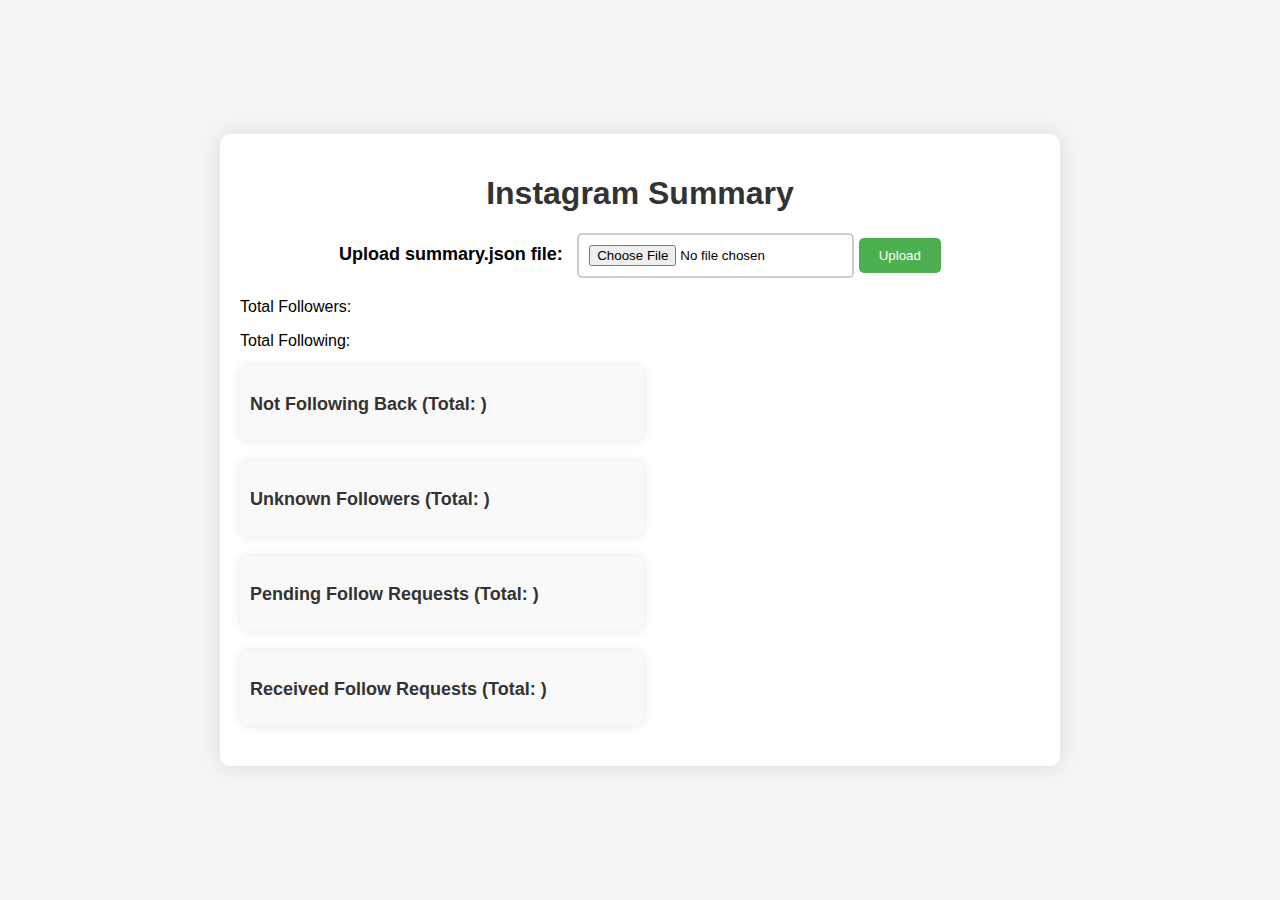
<file: index.html>
<!DOCTYPE html>
<html lang="en">
<head>
    <meta charset="UTF-8">
    <meta name="viewport" content="width=device-width, initial-scale=1.0">
    <title>Instagram Summary</title>
    <link rel="stylesheet" href="styles.css">
</head>
<body>
    <div class="container">
        <h1>Instagram Summary</h1>
        <form id="uploadForm">
            <label for="fileInput">Upload summary.json file:</label>
            <input type="file" id="fileInput" accept=".json" required>
            <button type="submit">Upload</button>
        </form>
        <div class="summary">
            <p>Total Followers: <span id="totalFollowers"></span></p>
            <p>Total Following: <span id="totalFollowing"></span></p>
            <div class="columns">
                <div class="column">
                    <h3>Not Following Back (Total: <span id="totalNotFollowingBack"></span>)</h3>
                    <ol id="notFollowingBack"></ol>
                </div>
                <div class="column">
                    <h3>Unknown Followers (Total: <span id="totalUnknownFollowers"></span>)</h3>
                    <ol id="unknownFollowers"></ol>
                </div>
                <div class="column">
                    <h3>Pending Follow Requests (Total: <span id="totalPendingFollowRequests"></span>)</h3>
                    <ol id="pendingFollowRequests"></ol>
                </div>
                <div class="column">
                    <h3>Received Follow Requests (Total: <span id="totalReceivedFollowRequests"></span>)</h3>
                    <ol id="receivedFollowRequests"></ol>
                </div>
            </div>
        </div>
    </div>

    <script src="script.js"></script>
</body>
</html>
</file>
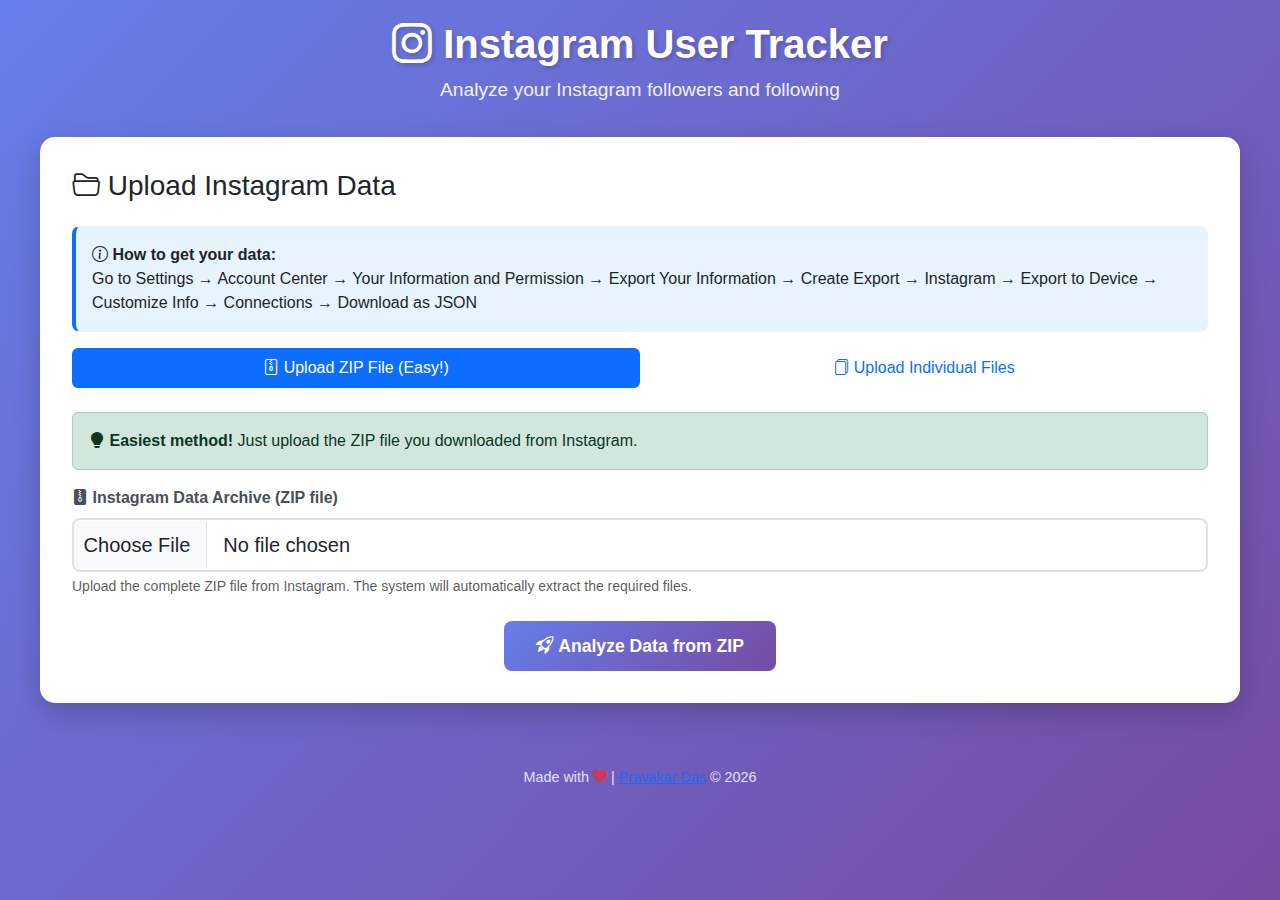
<file: templates/index.html>
<!DOCTYPE html>
<html lang="en">
<head>
    <meta charset="UTF-8">
    <meta name="viewport" content="width=device-width, initial-scale=1.0">
    <title>Instagram User Tracker</title>
    
    <!-- Bootstrap CSS -->
    <link href="https://cdn.jsdelivr.net/npm/bootstrap@5.3.0/dist/css/bootstrap.min.css" rel="stylesheet">
    <!-- Bootstrap Icons -->
    <link rel="stylesheet" href="https://cdn.jsdelivr.net/npm/bootstrap-icons@1.11.0/font/bootstrap-icons.css">
    <!-- Custom Animations -->
    <link href="https://cdnjs.cloudflare.com/ajax/libs/animate.css/4.1.1/animate.min.css" rel="stylesheet">
    
    <style>
        * {
            margin: 0;
            padding: 0;
            box-sizing: border-box;
        }
        
        body {
            font-family: -apple-system, BlinkMacSystemFont, 'Segoe UI', 'Roboto', 'Oxygen',
                'Ubuntu', 'Cantarell', 'Fira Sans', 'Droid Sans', 'Helvetica Neue',
                sans-serif;
            background: linear-gradient(135deg, #667eea 0%, #764ba2 100%);
            min-height: 100vh;
            padding: 20px 0;
        }
        
        .main-container {
            max-width: 1200px;
            margin: 0 auto;
        }
        
        .header-section {
            text-align: center;
            color: white;
            margin-bottom: 2rem;
        }
        
        .header-section h1 {
            font-size: 2.5rem;
            font-weight: 700;
            margin-bottom: 0.5rem;
            text-shadow: 2px 2px 4px rgba(0,0,0,0.2);
        }
        
        .header-section p {
            font-size: 1.2rem;
            opacity: 0.9;
        }
        
        .upload-card {
            background: white;
            border-radius: 15px;
            box-shadow: 0 10px 30px rgba(0,0,0,0.2);
            padding: 2rem;
            margin-bottom: 2rem;
        }
        
        .stats-card {
            background: white;
            border-radius: 12px;
            padding: 1.5rem;
            box-shadow: 0 4px 15px rgba(0, 0, 0, 0.1);
            transition: all 0.3s ease;
            height: 100%;
        }
        
        .stats-card:hover {
            transform: translateY(-5px);
            box-shadow: 0 8px 25px rgba(0, 0, 0, 0.15);
        }
        
        .stat-number {
            font-size: 2.5rem;
            font-weight: 700;
            margin: 0.5rem 0;
        }
        
        .stat-label {
            color: #6c757d;
            font-size: 0.9rem;
            text-transform: uppercase;
            letter-spacing: 0.5px;
        }
        
        .stat-help {
            color: #adb5bd;
            font-size: 0.85rem;
            margin-top: 0.25rem;
        }
        
        .user-list-card {
            background: white;
            border-radius: 12px;
            overflow: hidden;
            box-shadow: 0 4px 15px rgba(0, 0, 0, 0.1);
            margin-bottom: 1.5rem;
            transition: all 0.3s ease;
        }
        
        .user-list-card:hover {
            box-shadow: 0 8px 25px rgba(0, 0, 0, 0.15);
        }
        
        .card-header-custom {
            padding: 1rem 1.5rem;
            color: white;
            font-weight: 600;
            display: flex;
            justify-content: space-between;
            align-items: center;
        }
        
        .badge-count {
            background: rgba(255,255,255,0.3);
            padding: 0.25rem 0.75rem;
            border-radius: 20px;
            font-size: 1rem;
        }
        
        .user-list {
            max-height: 500px;
            overflow-y: auto;
            padding: 1rem;
        }
        
        .user-item {
            padding: 0.75rem;
            margin-bottom: 0.5rem;
            background: #f8f9fa;
            border-radius: 8px;
            transition: all 0.2s ease;
            display: flex;
            justify-content: space-between;
            align-items: center;
        }
        
        .user-item:hover {
            background: #e9ecef;
            transform: translateX(5px);
        }
        
        .username-link {
            color: #0d6efd;
            text-decoration: none;
            font-weight: 600;
            flex: 1;
        }
        
        .username-link:hover {
            color: #0a58ca;
            text-decoration: underline;
        }
        
        .timestamp-badge {
            font-size: 0.75rem;
            color: #6c757d;
            background: #fff;
            padding: 0.25rem 0.5rem;
            border-radius: 4px;
        }
        
        .btn-analyze {
            background: linear-gradient(135deg, #667eea 0%, #764ba2 100%);
            border: none;
            padding: 0.75rem 2rem;
            font-size: 1.1rem;
            font-weight: 600;
            transition: all 0.3s ease;
        }
        
        .btn-analyze:hover {
            transform: scale(1.05);
            box-shadow: 0 5px 15px rgba(102, 126, 234, 0.4);
        }
        
        .alert-info-custom {
            background: #e7f3ff;
            border-left: 4px solid #0d6efd;
            border-radius: 8px;
        }
        
        .form-label {
            font-weight: 600;
            color: #495057;
            margin-bottom: 0.5rem;
        }
        
        .form-control {
            border-radius: 8px;
            border: 2px solid #dee2e6;
            padding: 0.6rem;
        }
        
        .form-control:focus {
            border-color: #667eea;
            box-shadow: 0 0 0 0.2rem rgba(102, 126, 234, 0.25);
        }
        
        .footer {
            text-align: center;
            color: white;
            opacity: 0.8;
            padding: 2rem 0 1rem;
            font-size: 0.9rem;
        }
        
        .spinner-border {
            width: 1.5rem;
            height: 1.5rem;
            margin-right: 0.5rem;
        }
        
        .empty-state {
            text-align: center;
            padding: 2rem;
            color: #6c757d;
        }
        
        .empty-state i {
            font-size: 3rem;
            margin-bottom: 1rem;
            opacity: 0.5;
        }
        
        @media (max-width: 768px) {
            .header-section h1 {
                font-size: 1.8rem;
            }
            
            .header-section p {
                font-size: 1rem;
            }
            
            .stat-number {
                font-size: 2rem;
            }
        }
        
        /* Scrollbar Styling */
        .user-list::-webkit-scrollbar {
            width: 8px;
        }
        
        .user-list::-webkit-scrollbar-track {
            background: #f1f1f1;
            border-radius: 10px;
        }
        
        .user-list::-webkit-scrollbar-thumb {
            background: #888;
            border-radius: 10px;
        }
        
        .user-list::-webkit-scrollbar-thumb:hover {
            background: #555;
        }
    </style>
</head>
<body>
    <div class="main-container">
        <!-- Header Section -->
        <div class="header-section animate__animated animate__fadeInDown">
            <h1><i class="bi bi-instagram"></i> Instagram User Tracker</h1>
            <p>Analyze your Instagram followers and following</p>
        </div>
        
        <!-- Upload Section -->
        <div class="upload-card animate__animated animate__fadeInUp">
            <h3 class="mb-4"><i class="bi bi-folder2-open"></i> Upload Instagram Data</h3>
            
            <div class="alert alert-info-custom" role="alert">
                <strong><i class="bi bi-info-circle"></i> How to get your data:</strong><br>
                Go to Settings → Account Center → Your Information and Permission → 
                Export Your Information → Create Export → Instagram → 
                Export to Device → Customize Info → Connections → 
                Download as JSON
            </div>
            
            <!-- Upload Method Tabs -->
            <ul class="nav nav-pills nav-justified mb-4" id="uploadMethodTabs" role="tablist">
                <li class="nav-item" role="presentation">
                    <button class="nav-link active" id="zip-tab" data-bs-toggle="pill" data-bs-target="#zip-upload" type="button" role="tab">
                        <i class="bi bi-file-zip"></i> Upload ZIP File (Easy!)
                    </button>
                </li>
                <li class="nav-item" role="presentation">
                    <button class="nav-link" id="individual-tab" data-bs-toggle="pill" data-bs-target="#individual-upload" type="button" role="tab">
                        <i class="bi bi-files"></i> Upload Individual Files
                    </button>
                </li>
            </ul>
            
            <div class="tab-content" id="uploadMethodContent">
                <!-- ZIP Upload Tab -->
                <div class="tab-pane fade show active" id="zip-upload" role="tabpanel">
                    <form id="zipUploadForm">
                        <div class="alert alert-success" role="alert">
                            <i class="bi bi-lightbulb-fill"></i> <strong>Easiest method!</strong> Just upload the ZIP file you downloaded from Instagram.
                        </div>
                        
                        <div class="mb-4">
                            <label for="zipFile" class="form-label">
                                <i class="bi bi-file-zip-fill"></i> Instagram Data Archive (ZIP file)
                            </label>
                            <input type="file" class="form-control form-control-lg" id="zipFile" accept=".zip" required>
                            <div class="form-text">
                                Upload the complete ZIP file from Instagram. The system will automatically extract the required files.
                            </div>
                        </div>
                        
                        <div class="text-center">
                            <button type="submit" class="btn btn-primary btn-lg btn-analyze">
                                <i class="bi bi-rocket-takeoff"></i> Analyze Data from ZIP
                            </button>
                        </div>
                    </form>
                </div>
                
                <!-- Individual Files Upload Tab -->
                <div class="tab-pane fade" id="individual-upload" role="tabpanel">
                    <form id="individualUploadForm">
                        <div class="alert alert-warning" role="alert">
                            <i class="bi bi-exclamation-triangle-fill"></i> You need to extract the ZIP first and navigate to: 
                            <code>connections/followers_and_following/</code>
                        </div>
                        
                        <div class="row g-3 mb-4">
                            <div class="col-md-6">
                                <label for="followingFile" class="form-label">
                                    <i class="bi bi-file-earmark-code"></i> Following (following.json)
                                </label>
                                <input type="file" class="form-control" id="followingFile" accept=".json">
                            </div>
                            
                            <div class="col-md-6">
                                <label for="followersFile" class="form-label">
                                    <i class="bi bi-file-earmark-code"></i> Followers (followers_1.json)
                                </label>
                                <input type="file" class="form-control" id="followersFile" accept=".json">
                            </div>
                            
                            <div class="col-md-6">
                                <label for="pendingFile" class="form-label">
                                    <i class="bi bi-file-earmark-code"></i> Pending Requests 
                                    <small class="text-muted">(pending_follow_requests.json)</small>
                                </label>
                                <input type="file" class="form-control" id="pendingFile" accept=".json">
                            </div>
                            
                            <div class="col-md-6">
                                <label for="receivedFile" class="form-label">
                                    <i class="bi bi-file-earmark-code"></i> Received Requests 
                                    <small class="text-muted">(follow_requests_you've_received.json)</small>
                                </label>
                                <input type="file" class="form-control" id="receivedFile" accept=".json">
                            </div>
                        </div>
                        
                        <div class="text-center">
                            <button type="submit" class="btn btn-primary btn-lg btn-analyze">
                                <i class="bi bi-rocket-takeoff"></i> Analyze Data
                            </button>
                        </div>
                    </form>
                </div>
            </div>
        </div>
        
        <!-- Loading Spinner -->
        <div id="loadingSpinner" class="text-center d-none">
            <div class="spinner-border text-light" role="status">
                <span class="visually-hidden">Loading...</span>
            </div>
        </div>
        
        <!-- Results Section -->
        <div id="resultsSection" class="d-none">
            <!-- Statistics Cards -->
            <div class="row g-4 mb-4 animate__animated animate__fadeIn">
                <div class="col-lg-3 col-md-6">
                    <div class="stats-card">
                        <div class="stat-label"><i class="bi bi-people-fill"></i> Total Followers</div>
                        <div class="stat-number text-success" id="totalFollowers">0</div>
                        <div class="stat-help">People following you</div>
                    </div>
                </div>
                
                <div class="col-lg-3 col-md-6">
                    <div class="stats-card">
                        <div class="stat-label"><i class="bi bi-person-check-fill"></i> Total Following</div>
                        <div class="stat-number text-primary" id="totalFollowing">0</div>
                        <div class="stat-help">People you follow</div>
                    </div>
                </div>
                
                <div class="col-lg-3 col-md-6">
                    <div class="stats-card">
                        <div class="stat-label"><i class="bi bi-person-x-fill"></i> Not Following Back</div>
                        <div class="stat-number text-danger" id="totalNotFollowingBack">0</div>
                        <div class="stat-help">Don't follow you back</div>
                    </div>
                </div>
                
                <div class="col-lg-3 col-md-6">
                    <div class="stats-card">
                        <div class="stat-label"><i class="bi bi-person-fill-question"></i> Unknown Followers</div>
                        <div class="stat-number text-purple" style="color: #764ba2;" id="totalUnknownFollowers">0</div>
                        <div class="stat-help">You don't follow back</div>
                    </div>
                </div>
            </div>
            
            <!-- User Lists -->
            <div class="row g-4">
                <!-- Not Following Back -->
                <div class="col-lg-6">
                    <div class="user-list-card animate__animated animate__fadeInLeft">
                        <div class="card-header-custom" style="background: linear-gradient(135deg, #dc3545, #c82333);">
                            <span><i class="bi bi-x-circle-fill"></i> Not Following Back</span>
                            <span class="badge-count" id="badgeNotFollowingBack">0</span>
                        </div>
                        <div class="user-list" id="notFollowingBackList">
                            <div class="empty-state">
                                <i class="bi bi-inbox"></i>
                                <p>Upload files to see results</p>
                            </div>
                        </div>
                    </div>
                </div>
                
                <!-- Unknown Followers -->
                <div class="col-lg-6">
                    <div class="user-list-card animate__animated animate__fadeInRight">
                        <div class="card-header-custom" style="background: linear-gradient(135deg, #764ba2, #667eea);">
                            <span><i class="bi bi-person-badge"></i> Unknown Followers</span>
                            <span class="badge-count" id="badgeUnknownFollowers">0</span>
                        </div>
                        <div class="user-list" id="unknownFollowersList">
                            <div class="empty-state">
                                <i class="bi bi-inbox"></i>
                                <p>Upload files to see results</p>
                            </div>
                        </div>
                    </div>
                </div>
                
                <!-- Pending Requests -->
                <div class="col-lg-6">
                    <div class="user-list-card animate__animated animate__fadeInLeft">
                        <div class="card-header-custom" style="background: linear-gradient(135deg, #fd7e14, #f85a27);">
                            <span><i class="bi bi-hourglass-split"></i> Pending Requests</span>
                            <span class="badge-count" id="badgePendingRequests">0</span>
                        </div>
                        <div class="user-list" id="pendingRequestsList">
                            <div class="empty-state">
                                <i class="bi bi-inbox"></i>
                                <p>Upload files to see results</p>
                            </div>
                        </div>
                    </div>
                </div>
                
                <!-- Received Requests -->
                <div class="col-lg-6">
                    <div class="user-list-card animate__animated animate__fadeInRight">
                        <div class="card-header-custom" style="background: linear-gradient(135deg, #20c997, #17a589);">
                            <span><i class="bi bi-inbox-fill"></i> Received Requests</span>
                            <span class="badge-count" id="badgeReceivedRequests">0</span>
                        </div>
                        <div class="user-list" id="receivedRequestsList">
                            <div class="empty-state">
                                <i class="bi bi-inbox"></i>
                                <p>Upload files to see results</p>
                            </div>
                        </div>
                    </div>
                </div>
            </div>
        </div>
        
        <!-- Footer -->
        <div class="footer">
            <p>
                Made with <i class="bi bi-heart-fill text-danger"></i> | 
                <a href="https://pdfolio-rho.vercel.app/" target="_blank">Pravakar Das</a> © 2026
            </p>
        </div>
    </div>
    
    <!-- Toast Container -->
    <div class="toast-container position-fixed top-0 end-0 p-3">
        <div id="notificationToast" class="toast" role="alert" aria-live="assertive" aria-atomic="true">
            <div class="toast-header">
                <i class="bi bi-bell-fill me-2"></i>
                <strong class="me-auto" id="toastTitle">Notification</strong>
                <button type="button" class="btn-close" data-bs-dismiss="toast"></button>
            </div>
            <div class="toast-body" id="toastMessage">
                Message here
            </div>
        </div>
    </div>
    
    <!-- Bootstrap JS -->
    <script src="https://cdn.jsdelivr.net/npm/bootstrap@5.3.0/dist/js/bootstrap.bundle.min.js"></script>
    
    <script>
        // Toast notification function
        function showToast(title, message, type = 'info') {
            const toastEl = document.getElementById('notificationToast');
            const toastTitle = document.getElementById('toastTitle');
            const toastMessage = document.getElementById('toastMessage');
            const toastHeader = toastEl.querySelector('.toast-header');
            
            toastTitle.textContent = title;
            toastMessage.textContent = message;
            
            // Set color based on type
            toastHeader.className = 'toast-header';
            if (type === 'success') {
                toastHeader.classList.add('bg-success', 'text-white');
            } else if (type === 'error') {
                toastHeader.classList.add('bg-danger', 'text-white');
            } else {
                toastHeader.classList.add('bg-info', 'text-white');
            }
            
            const toast = new bootstrap.Toast(toastEl);
            toast.show();
        }
        
        // Populate user list
        function populateUserList(users, listId, badgeId) {
            const listElement = document.getElementById(listId);
            const badgeElement = document.getElementById(badgeId);
            
            badgeElement.textContent = users.length;
            listElement.innerHTML = '';
            
            if (users.length === 0) {
                listElement.innerHTML = `
                    <div class="empty-state">
                        <i class="bi bi-check-circle"></i>
                        <p>No users in this category</p>
                    </div>
                `;
                return;
            }
            
            users.forEach((user, index) => {
                const userItem = document.createElement('div');
                userItem.className = 'user-item';
                userItem.innerHTML = `
                    <div class="form-check">
                        <input class="form-check-input" type="checkbox" id="user_${listId}_${index}">
                        <label class="form-check-label" for="user_${listId}_${index}">
                            <a href="${user.href}" target="_blank" class="username-link" title="Since ${user.timestamp}">
                                ${index + 1}. ${user.value}
                            </a>
                        </label>
                    </div>
                    <span class="timestamp-badge">${user.timestamp}</span>
                `;
                listElement.appendChild(userItem);
            });
        }
        
        // Common function to process uploaded data
        async function processData(formData) {
            // Show loading spinner
            document.getElementById('loadingSpinner').classList.remove('d-none');
            document.getElementById('resultsSection').classList.add('d-none');
            
            try {
                const response = await fetch('/upload', {
                    method: 'POST',
                    body: formData
                });
                
                const data = await response.json();
                
                if (!response.ok) {
                    throw new Error(data.error || 'Failed to process files');
                }
                
                // Update statistics
                document.getElementById('totalFollowers').textContent = data['Total Followers'];
                document.getElementById('totalFollowing').textContent = data['Total Following'];
                document.getElementById('totalNotFollowingBack').textContent = data['Total Not Following Back'];
                document.getElementById('totalUnknownFollowers').textContent = data['Total Unknown Followers'];
                
                // Populate user lists
                populateUserList(data['Not Following Back'], 'notFollowingBackList', 'badgeNotFollowingBack');
                populateUserList(data['Unknown Followers'], 'unknownFollowersList', 'badgeUnknownFollowers');
                populateUserList(data['Pending Follow Requests'], 'pendingRequestsList', 'badgePendingRequests');
                populateUserList(data['Received Follow Requests'], 'receivedRequestsList', 'badgeReceivedRequests');
                
                // Show results
                document.getElementById('loadingSpinner').classList.add('d-none');
                document.getElementById('resultsSection').classList.remove('d-none');
                
                // Scroll to results
                document.getElementById('resultsSection').scrollIntoView({ behavior: 'smooth' });
                
                showToast('Success!', 'Instagram data processed successfully', 'success');
                
            } catch (error) {
                document.getElementById('loadingSpinner').classList.add('d-none');
                showToast('Error', error.message, 'error');
            }
        }
        
        // Handle ZIP file upload
        document.getElementById('zipUploadForm').addEventListener('submit', async function(e) {
            e.preventDefault();
            
            const zipFile = document.getElementById('zipFile').files[0];
            
            if (!zipFile) {
                showToast('Missing File', 'Please select a ZIP file', 'error');
                return;
            }
            
            const formData = new FormData();
            formData.append('zipfile', zipFile);
            
            await processData(formData);
        });
        
        // Handle individual files upload
        document.getElementById('individualUploadForm').addEventListener('submit', async function(e) {
            e.preventDefault();
            
            const followingFile = document.getElementById('followingFile').files[0];
            const followersFile = document.getElementById('followersFile').files[0];
            const pendingFile = document.getElementById('pendingFile').files[0];
            const receivedFile = document.getElementById('receivedFile').files[0];
            
            if (!followingFile || !followersFile || !pendingFile || !receivedFile) {
                showToast('Missing Files', 'Please upload all four required JSON files', 'error');
                return;
            }
            
            const formData = new FormData();
            formData.append('following', followingFile);
            formData.append('followers', followersFile);
            formData.append('pending', pendingFile);
            formData.append('received', receivedFile);
            
            await processData(formData);
        });
    </script>
</body>
</html>
</file>
<file: styles.css>
/* Global Styles */
body {
    font-family: 'Arial', sans-serif;
    background-color: #f4f4f4;
    margin: 0;
    padding: 0;
    display: flex;
    justify-content: center;
    align-items: center;
    min-height: 100vh;
    overflow: hidden; /* Prevent body scroll when .container is scrollable */
}

.container {
    max-width: 800px;
    width: 90%;
    background-color: #fff;
    padding: 20px;
    border-radius: 10px;
    box-shadow: 0 0 20px rgba(0, 0, 0, 0.1);
    max-height: 100vh;
    overflow-y: auto; /* Enable vertical scroll */
}

h1 {
    text-align: center;
    color: #333;
}

form {
    text-align: center;
    margin-bottom: 20px;
}

form label {
    font-size: 18px;
    font-weight: bold;
    margin-right: 10px;
}

form input[type="file"] {
    padding: 10px;
    border: 2px solid #ccc;
    border-radius: 5px;
}

form button {
    padding: 10px 20px;
    background-color: #4CAF50;
    color: white;
    border: none;
    border-radius: 5px;
    cursor: pointer;
    transition: background-color 0.3s ease;
}

form button:hover {
    background-color: #45a049;
}

.summary {
    margin-top: 20px;
}

.columns {
    display: flex;
    justify-content: space-between;
    flex-wrap: wrap;
}

.column {
    flex-basis: 48%;
    margin-bottom: 20px;
    padding: 10px;
    background-color: #f9f9f9;
    border-radius: 8px;
    box-shadow: 0 0 10px rgba(0, 0, 0, 0.1);
}

.column h3 {
    font-size: 18px;
    color: #333;
    margin-bottom: 10px;
}

ol {
    list-style: none;
    padding: 0;
}

.list-item {
    padding: 10px;
    border-bottom: 1px solid #ddd;
    display: flex;
    align-items: center;
    cursor: pointer;
    position: relative; /* Ensure relative positioning for list items */
    transition: background-color 0.3s ease;
}

.list-item:hover {
    background-color: #f0f0f0;
}

.username {
    margin-left: 10px;
    font-weight: bold;
    color: #333;
    cursor: pointer;
}

.hover-popup {
    display: none;
    position: absolute;
    top: calc(100% + 5px); /* Position below the username */
    left: 0;
    width: 200px; /* Adjust width as needed */
    background-color: #fff;
    border: 1px solid #ddd;
    border-radius: 8px;
    box-shadow: 0 0 10px rgba(0, 0, 0, 0.1);
    padding: 10px;
    z-index: 1;
}

.hover-popup p {
    margin: 0;
    color: #666;
    font-size: 14px;
    margin-bottom: 5px;
}

/* Responsive Design */
@media (max-width: 768px) {
    .column {
        flex-basis: 100%;
    }
}
</file>
